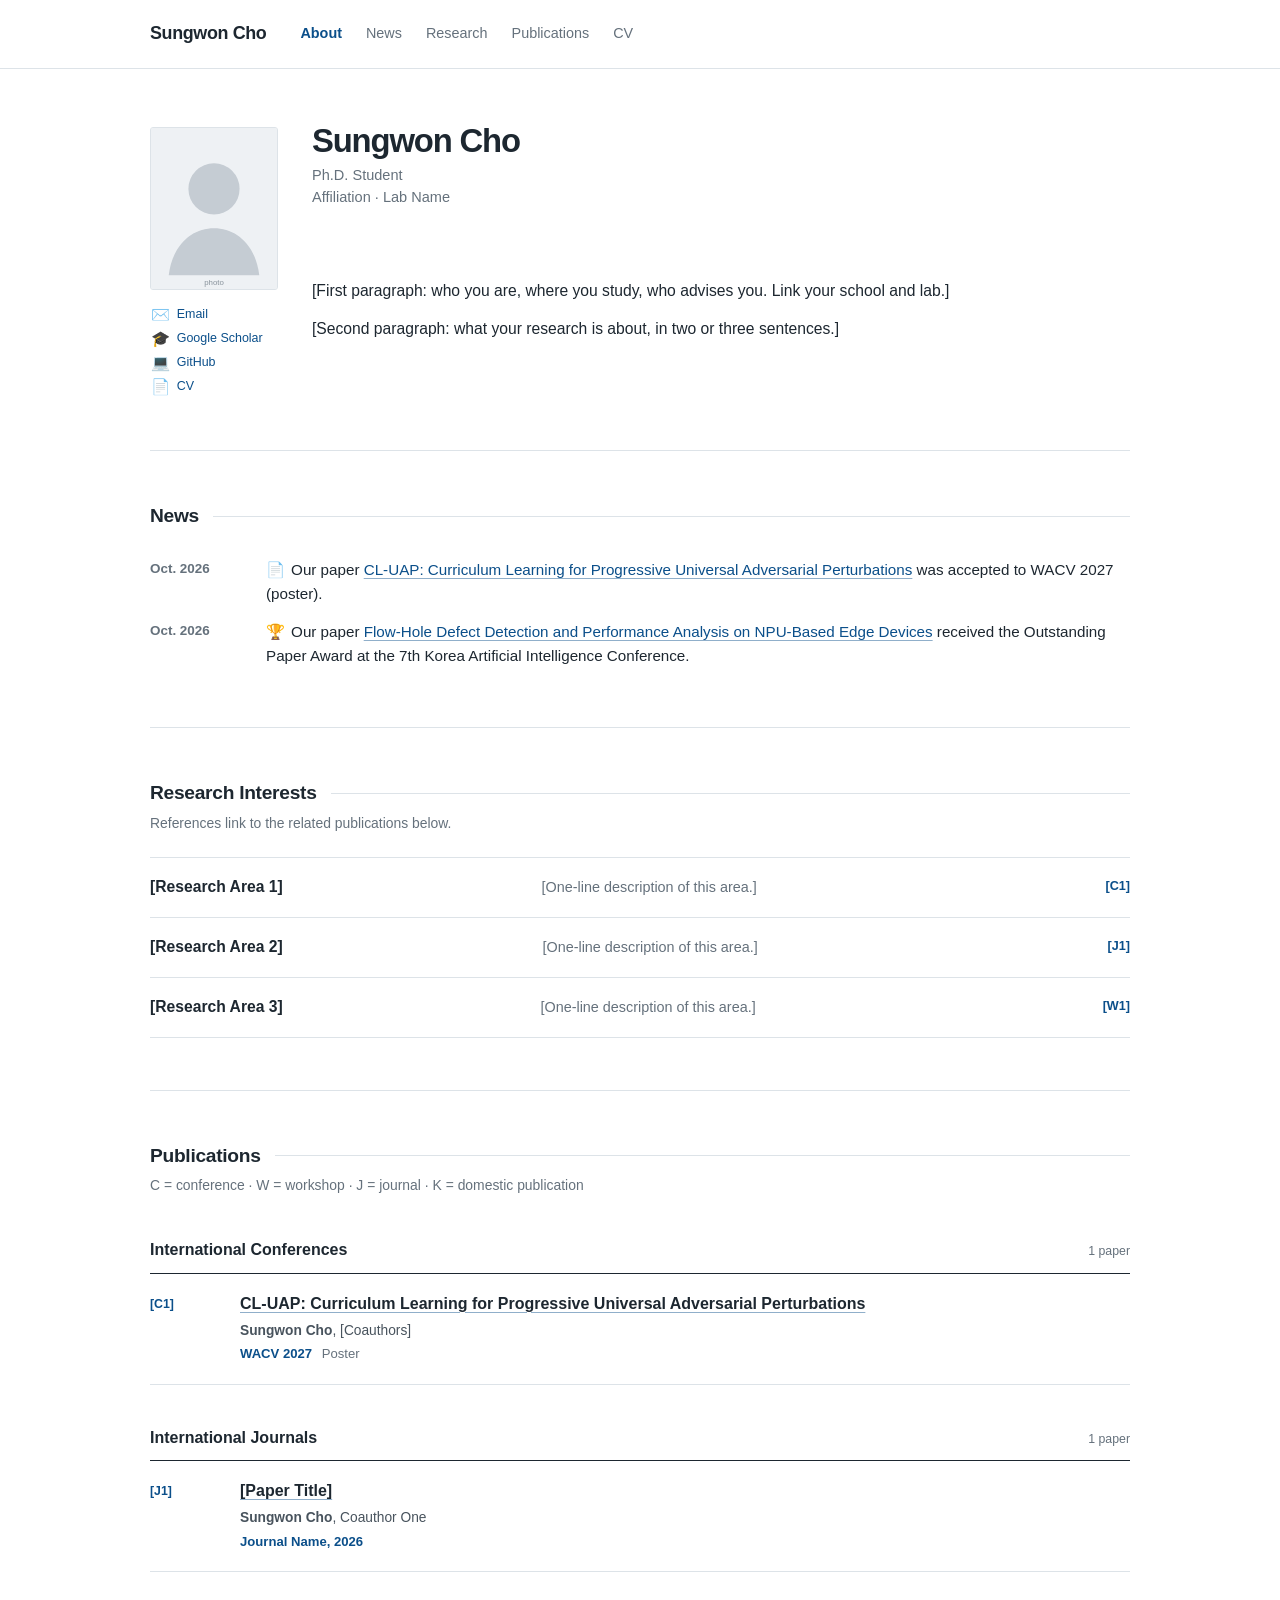
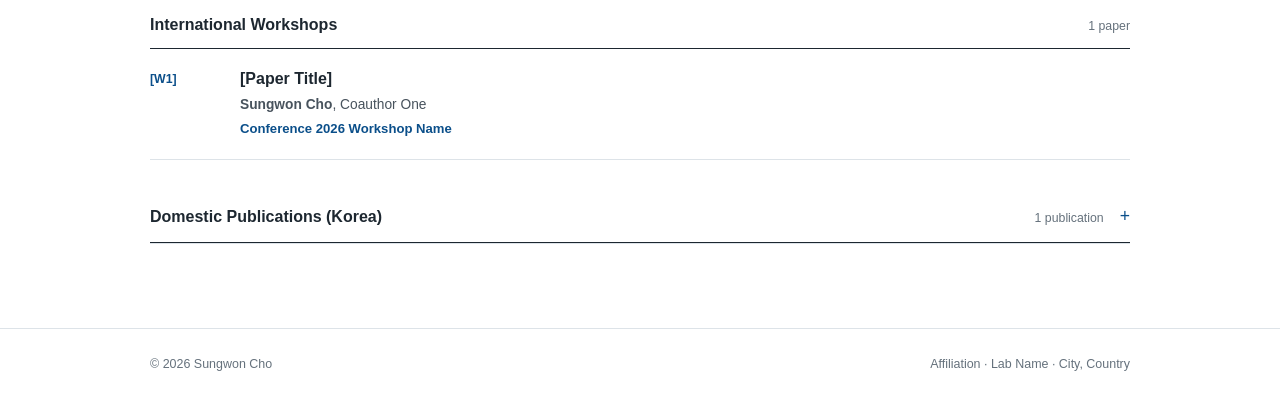
<file: index.html>
<!doctype html>
<html lang="en">
<head>
  <meta charset="utf-8">
  <meta name="viewport" content="width=device-width, initial-scale=1">
  <!--
    ============================================================
    채울 곳 안내 (전부 자리표시자입니다)
    - <title>, meta description/author, og:* : 이름·소속으로 교체
    - canonical / og:url : https://<github-id>.github.io/ 로 교체
    - assets/img/profile.svg : 본인 사진(jpg/png)으로 교체 후 src 수정
    - assets/files/CV.pdf : CV 파일을 이 경로에 두면 링크가 동작함
    - 각 섹션 안의 [대괄호] 텍스트와 "TODO" 주석을 실제 내용으로 교체
    ============================================================
  -->
  <meta name="description" content="[One-sentence description of who you are and what you research.]">
  <meta name="author" content="Sungwon Cho">
  <meta name="theme-color" content="#ffffff">
  <meta property="og:type" content="website">
  <meta property="og:url" content="https://supportcho.github.io/">
  <meta property="og:title" content="Sungwon Cho | Affiliation">
  <meta property="og:description" content="[Short description for link previews.]">
  <meta property="og:image" content="https://supportcho.github.io/assets/img/profile.svg">
  <meta name="twitter:card" content="summary">
  <link rel="canonical" href="https://supportcho.github.io/">
  <link rel="icon" href="assets/img/favicon.svg" type="image/svg+xml">
  <link rel="stylesheet" href="assets/css/style.css">
  <script src="assets/js/main.js" defer></script>
  <title>Sungwon Cho | Affiliation</title>
</head>
<body>
  <a class="skip-link" href="#main">Skip to content</a>

  <header class="site-header">
    <div class="header-inner">
      <a class="site-name" href="#about">Sungwon Cho</a>
      <nav class="site-nav" aria-label="Primary navigation">
        <a href="#about">About</a>
        <a href="#news">News</a>
        <a href="#research">Research</a>
        <a href="#publications">Publications</a>
        <a href="assets/files/CV.pdf" target="_blank" rel="noopener">CV</a>
      </nav>
    </div>
  </header>

  <main class="page-shell" id="main">

    <!-- ===================== About ===================== -->
    <section class="profile-overview section" id="about" aria-labelledby="about-title">
      <div class="profile-rail">
        <!-- TODO: 사진으로 교체. 권장 비율 약 128×164 (세로가 약간 긴 직사각형) -->
        <img class="profile-photo" src="assets/img/profile.svg" width="128" height="164" alt="Portrait of Sungwon Cho">
        <ul class="profile-links" aria-label="Profile links">
          <li><a href="mailto:you@example.ac.kr"><span class="profile-link-icon" aria-hidden="true">&#9993;&#65039;</span><span>Email</span></a></li>
          <li><a href="https://scholar.google.com/" target="_blank" rel="noopener"><span class="profile-link-icon" aria-hidden="true">&#127891;</span><span>Google Scholar</span></a></li>
          <li><a href="https://github.com/supportcho" target="_blank" rel="noopener"><span class="profile-link-icon" aria-hidden="true">&#128187;</span><span>GitHub</span></a></li>
          <li><a href="assets/files/CV.pdf" target="_blank" rel="noopener"><span class="profile-link-icon" aria-hidden="true">&#128196;</span><span>CV</span></a></li>
        </ul>
      </div>
      <div class="profile-heading">
        <h1 id="about-title">Sungwon Cho</h1>
        <p>Ph.D. Student<br>Affiliation &middot; Lab Name</p>
      </div>
      <div class="profile-bio">
        <p>
          [First paragraph: who you are, where you study, who advises you. Link your school and lab.]
        </p>
        <p>
          [Second paragraph: what your research is about, in two or three sentences.]
        </p>
      </div>
    </section>

    <!-- ===================== News ===================== -->
    <section class="section" id="news" aria-labelledby="news-title">
      <div class="section-heading">
        <h2 id="news-title">News</h2>
      </div>
      <ul class="news-list">
        <!-- 최신순. <time datetime="YYYY-MM"> 형식 유지 -->
        <li><time datetime="2026-10">Oct. 2026</time><p><span class="news-icon" aria-hidden="true">📄</span>Our paper <a href="#pub-c1">CL-UAP: Curriculum Learning for Progressive Universal Adversarial Perturbations</a> was accepted to WACV 2027 (poster).</p></li>
        <li><time datetime="2026-10">Oct. 2026</time><p><span class="news-icon" aria-hidden="true">🏆</span>Our paper <a href="#pub-k1">Flow-Hole Defect Detection and Performance Analysis on NPU-Based Edge Devices</a> received the Outstanding Paper Award at the 7th Korea Artificial Intelligence Conference.</p></li>
      </ul>
    </section>

    <!-- ===================== Research ===================== -->
    <section class="section" id="research" aria-labelledby="research-title">
      <div class="section-heading">
        <h2 id="research-title">Research Interests</h2>
        <p class="section-note">References link to the related publications below.</p>
      </div>
      <div class="research-list">
        <!-- TODO: 관심 분야마다 <article> 하나. paper-refs 의 href 는 아래 publication id 와 맞출 것 -->
        <article><h3>[Research Area 1]</h3><p>[One-line description of this area.]</p><p class="paper-refs"><a href="#pub-c1">[C1]</a></p></article>
        <article><h3>[Research Area 2]</h3><p>[One-line description of this area.]</p><p class="paper-refs"><a href="#pub-j1">[J1]</a></p></article>
        <article><h3>[Research Area 3]</h3><p>[One-line description of this area.]</p><p class="paper-refs"><a href="#pub-w1">[W1]</a></p></article>
      </div>
    </section>

    <!-- ===================== Publications ===================== -->
    <section class="section publications" id="publications" aria-labelledby="publications-title">
      <div class="section-heading">
        <h2 id="publications-title">Publications</h2>
        <p class="section-note">C = conference &middot; W = workshop &middot; J = journal &middot; K = domestic publication</p>
      </div>

      <section class="publication-group" aria-labelledby="conference-title">
        <div class="group-heading"><h3 id="conference-title">International Conferences</h3><span>1 paper</span></div>
        <ol class="publication-list">
          <!-- 논문마다 <li class="publication" id="pub-cN"> 하나. 본인 이름은 <strong> 으로. TODO: [C1] 공저자·논문 링크(href="#") 채우기 -->
          <li class="publication" id="pub-c1"><p class="publication-index"><span>[C1]</span></p><div><h4><a href="#" target="_blank" rel="noopener">CL-UAP: Curriculum Learning for Progressive Universal Adversarial Perturbations</a></h4><p><strong>Sungwon Cho</strong>, [Coauthors]</p><p class="venue">WACV 2027 <span>Poster</span></p></div></li>
        </ol>
      </section>

      <section class="publication-group" aria-labelledby="journal-title">
        <div class="group-heading"><h3 id="journal-title">International Journals</h3><span>1 paper</span></div>
        <ol class="publication-list">
          <li class="publication" id="pub-j1"><p class="publication-index"><span>[J1]</span></p><div><h4><a href="#" target="_blank" rel="noopener">[Paper Title]</a></h4><p><strong>Sungwon Cho</strong>, Coauthor One</p><p class="venue">Journal Name, 2026</p></div></li>
        </ol>
      </section>

      <section class="publication-group" aria-labelledby="workshop-title">
        <div class="group-heading"><h3 id="workshop-title">International Workshops</h3><span>1 paper</span></div>
        <ol class="publication-list">
          <li class="publication" id="pub-w1"><p class="publication-index"><span>[W1]</span></p><div><h4>[Paper Title]</h4><p><strong>Sungwon Cho</strong>, Coauthor One</p><p class="venue">Conference 2026 Workshop Name</p></div></li>
        </ol>
      </section>

      <details class="domestic-details">
        <summary><span>Domestic Publications (Korea)</span><span>1 publication</span></summary>
        <ol class="domestic-list">
          <li id="pub-k1"><span>[K1]</span><p><strong>Sungwon Cho</strong>, [Coauthors] &middot; Flow-Hole Defect Detection and Performance Analysis on NPU-Based Edge Devices &middot; The 7th Korea Artificial Intelligence Conference, 2026 &middot; <strong>Outstanding Paper Award</strong></p></li>
        </ol>
      </details>
    </section>

  </main>

  <footer class="site-footer">
    <div><p>&copy; <span data-year>2026</span> Sungwon Cho</p><p>Affiliation &middot; Lab Name &middot; City, Country</p></div>
  </footer>
</body>
</html>
</file>
<file: assets/css/style.css>
/* ------------------------------------------------------------
   Design tokens
   ------------------------------------------------------------ */
:root {
  --ink: #1d2730;        /* body text */
  --muted: #65717c;      /* secondary text */
  --link: #0b4f8a;       /* links / accents */
  --link-dark: #073d6b;
  --line: #dde3e8;       /* hairline rules */
  --soft: #f6f8fa;       /* subtle fills */
  --white: #ffffff;
  --page-width: 980px;
  --header-offset: 92px; /* sticky header height + breathing room */
}

*,
*::before,
*::after { box-sizing: border-box; }

html {
  scroll-behavior: smooth;
  scroll-padding-top: var(--header-offset);
}

body {
  margin: 0;
  color: var(--ink);
  background: var(--white);
  font-family: Inter, -apple-system, BlinkMacSystemFont, "Segoe UI", "Noto Sans KR", Helvetica, Arial, sans-serif;
  font-size: 16px;
  line-height: 1.65;
  -webkit-font-smoothing: antialiased;
}

img { display: block; max-width: 100%; }

a {
  color: var(--link);
  text-decoration: underline;
  text-decoration-color: rgba(11, 79, 138, 0.45);
  text-decoration-thickness: 0.06em;
  text-underline-offset: 0.18em;
}
a:hover { color: var(--link-dark); }

a:focus-visible,
summary:focus-visible {
  outline: 2px solid var(--link);
  outline-offset: 3px;
}

p, h1, h2, h3, h4 { margin-top: 0; }

/* ------------------------------------------------------------
   Skip link (keyboard users)
   ------------------------------------------------------------ */
.skip-link {
  position: fixed;
  top: 10px;
  left: 10px;
  z-index: 100;
  padding: 8px 12px;
  color: var(--white);
  background: var(--link);
  transform: translateY(-160%);
}
.skip-link:focus { transform: translateY(0); }

/* ------------------------------------------------------------
   Header / navigation
   ------------------------------------------------------------ */
.site-header {
  position: sticky;
  top: 0;
  z-index: 20;
  border-bottom: 1px solid var(--line);
  background: rgba(255, 255, 255, 0.96);
  backdrop-filter: blur(8px);
}

.header-inner {
  width: min(calc(100% - 48px), var(--page-width));
  min-height: 68px;
  margin: 0 auto;
  display: flex;
  align-items: center;
  gap: 34px;
}

.site-name {
  color: var(--ink);
  font-size: 1.12rem;
  font-weight: 700;
  letter-spacing: -0.02em;
  text-decoration: none;
  white-space: nowrap;
}
.site-name:hover { color: var(--ink); text-decoration: none; }

.site-nav {
  display: flex;
  align-items: center;
  gap: 24px;
  font-size: 0.9rem;
}
.site-nav a { color: var(--muted); text-decoration: none; }
.site-nav a:hover,
.site-nav a[aria-current="true"] { color: var(--link); text-decoration: none; }
.site-nav a[aria-current="true"] { font-weight: 650; }

/* ------------------------------------------------------------
   Page shell & sections
   ------------------------------------------------------------ */
.page-shell {
  width: min(calc(100% - 48px), var(--page-width));
  margin: 0 auto;
  padding: 58px 0 84px;
}

.section {
  padding-bottom: 52px;
  margin-bottom: 52px;
  border-bottom: 1px solid var(--line);
  scroll-margin-top: var(--header-offset);
}
.section:last-child {
  padding-bottom: 0;
  margin-bottom: 0;
  border-bottom: 0;
}

.section-heading { margin-bottom: 22px; }

/* h2 with a hairline running to the right edge */
.section-heading h2 {
  display: flex;
  align-items: center;
  gap: 14px;
  margin-bottom: 6px;
  font-size: 1.2rem;
  font-weight: 700;
  line-height: 1.35;
  letter-spacing: -0.015em;
}
.section-heading h2::after {
  content: "";
  flex: 1;
  height: 1px;
  background: var(--line);
}

.section-note {
  margin-bottom: 0;
  color: var(--muted);
  font-size: 0.87rem;
}

/* ------------------------------------------------------------
   About: photo rail + heading + bio
   ------------------------------------------------------------ */
.profile-overview {
  display: grid;
  grid-template-columns: 128px minmax(0, 1fr);
  column-gap: 34px;
  row-gap: 14px;
  align-items: start;
}

.profile-rail {
  grid-column: 1;
  grid-row: 1 / span 2;
  width: 128px;
}

.profile-photo {
  width: 128px;
  max-width: 128px;
  height: auto;
  border: 1px solid var(--line);
  border-radius: 3px;
  background: var(--soft);
}

.profile-heading { grid-column: 2; }
.profile-heading h1 {
  margin: -5px 0 4px;
  font-size: 2.05rem;
  line-height: 1.18;
  letter-spacing: -0.035em;
}
.profile-heading p {
  margin: 0;
  color: var(--muted);
  font-size: 0.91rem;
  line-height: 1.5;
}

.profile-bio { grid-column: 2; min-width: 0; }
.profile-bio > p {
  max-width: 770px;
  margin-bottom: 12px;
  font-size: 0.98rem;
  line-height: 1.7;
}
.profile-bio > p:last-of-type { margin-bottom: 0; }

.profile-links {
  display: grid;
  margin: 12px 0 0;
  padding: 0;
  list-style: none;
  font-size: 0.78rem;
  line-height: 1.35;
}
.profile-links a {
  display: flex;
  align-items: center;
  gap: 6px;
  width: fit-content;
  min-height: 24px;
  text-decoration: none;
}
.profile-link-icon {
  flex: 0 0 1.35em;
  width: 1.35em;
  text-align: center;
  font-size: 0.96rem;
  line-height: 1;
}

/* ------------------------------------------------------------
   News
   ------------------------------------------------------------ */
.news-list { margin: 0; padding: 0; list-style: none; }
.news-list li {
  display: grid;
  grid-template-columns: 96px minmax(0, 1fr);
  gap: 20px;
  padding: 7px 0;
}
.news-list time {
  color: var(--muted);
  font-size: 0.84rem;
  font-weight: 600;
  white-space: nowrap;
}
.news-list p { margin: 0; font-size: 0.95rem; line-height: 1.58; }
.news-icon { display: inline-block; width: 1.65em; text-align: left; }

/* ------------------------------------------------------------
   Research interests
   ------------------------------------------------------------ */
.research-list { border-top: 1px solid var(--line); }
.research-list article {
  display: grid;
  grid-template-columns: minmax(190px, 0.82fr) minmax(0, 1.2fr) auto;
  gap: 20px;
  align-items: start;
  padding: 18px 0;
  border-bottom: 1px solid var(--line);
}
.research-list h3 { margin: 0; font-size: 0.98rem; line-height: 1.45; }
.research-list article > p:not(.paper-refs) {
  margin: 0;
  color: var(--muted);
  font-size: 0.9rem;
  line-height: 1.55;
}
.paper-refs {
  margin: 0;
  font-size: 0.79rem;
  font-weight: 650;
  line-height: 1.6;
  white-space: nowrap;
}
.paper-refs a { text-decoration: none; }

/* ------------------------------------------------------------
   Publications
   ------------------------------------------------------------ */
.publication-group { margin-top: 42px; }

.group-heading {
  display: flex;
  align-items: baseline;
  justify-content: space-between;
  gap: 16px;
  padding-bottom: 11px;
  border-bottom: 1px solid var(--ink);
}
.group-heading h3 { margin: 0; font-size: 1rem; line-height: 1.4; }
.group-heading span { color: var(--muted); font-size: 0.77rem; white-space: nowrap; }

.publication-list { margin: 0; padding: 0; list-style: none; }

.publication {
  position: relative;
  display: grid;
  grid-template-columns: 74px minmax(0, 1fr);
  gap: 16px;
  padding: 19px 0 20px;
  border-bottom: 1px solid var(--line);
  scroll-margin-top: var(--header-offset);
}

.publication-index {
  display: flex;
  flex-wrap: wrap;
  gap: 3px;
  margin: 1px 0 0;
  color: var(--link);
  font-size: 0.77rem;
  font-weight: 700;
}

.publication h4 {
  margin-bottom: 5px;
  font-size: 1rem;
  font-weight: 650;
  line-height: 1.42;
  overflow-wrap: anywhere;
}
.publication h4 a { color: var(--ink); }
.publication h4 a:hover { color: var(--link); }

.publication div > p {
  margin-bottom: 3px;
  color: #48535d;
  font-size: 0.86rem;
  line-height: 1.5;
}
.publication .venue {
  margin-bottom: 0;
  color: var(--link);
  font-size: 0.82rem;
  font-weight: 600;
}
.publication .venue span {
  margin-left: 6px;
  color: var(--muted);
  font-weight: 400;
}

/* Collapsible domestic publications */
.domestic-details {
  margin-top: 42px;
  border-bottom: 1px solid var(--line);
}
.domestic-details summary {
  display: flex;
  align-items: baseline;
  justify-content: space-between;
  gap: 16px;
  padding: 0 0 11px;
  border-bottom: 1px solid var(--ink);
  cursor: pointer;
  list-style: none;
  font-size: 1rem;
  font-weight: 700;
}
.domestic-details summary::-webkit-details-marker { display: none; }
.domestic-details summary::before {
  content: "+";
  order: 3;
  color: var(--link);
  font-size: 1.1rem;
  font-weight: 400;
}
.domestic-details[open] summary::before { content: "\2212"; }
.domestic-details summary span:nth-child(2) {
  margin-left: auto;
  color: var(--muted);
  font-size: 0.77rem;
  font-weight: 400;
  white-space: nowrap;
}

.domestic-list { margin: 0; padding: 0; list-style: none; }
.domestic-list li {
  display: grid;
  grid-template-columns: 52px minmax(0, 1fr);
  gap: 14px;
  padding: 14px 0;
  border-bottom: 1px solid var(--line);
  scroll-margin-top: var(--header-offset);
}
.domestic-list li:last-child { border-bottom: 0; }
.domestic-list li > span { color: var(--link); font-size: 0.76rem; font-weight: 700; }
.domestic-list p {
  margin: 0;
  color: #48535d;
  font-size: 0.84rem;
  line-height: 1.5;
  overflow-wrap: anywhere;
}
.domestic-list a { color: var(--ink); font-weight: 600; }
.domestic-list a:hover { color: var(--link); }

/* ------------------------------------------------------------
   Footer
   ------------------------------------------------------------ */
.site-footer { border-top: 1px solid var(--line); }
.site-footer > div {
  width: min(calc(100% - 48px), var(--page-width));
  margin: 0 auto;
  padding: 25px 0 32px;
  display: flex;
  justify-content: space-between;
  gap: 20px;
  color: var(--muted);
  font-size: 0.78rem;
}
.site-footer p { margin: 0; }

/* ------------------------------------------------------------
   Responsive
   ------------------------------------------------------------ */
@media (max-width: 820px) {
  .research-list article { grid-template-columns: 1fr; gap: 7px; }
  .paper-refs { white-space: normal; }
}

@media (max-width: 680px) {
  html { scroll-padding-top: 24px; }

  .site-header { position: static; }
  .header-inner {
    width: min(calc(100% - 32px), var(--page-width));
    min-height: 92px;
    padding: 11px 0 9px;
    flex-direction: column;
    align-items: flex-start;
    justify-content: center;
    gap: 6px;
  }
  .site-nav {
    width: 100%;
    gap: 18px;
    overflow-x: auto;
    padding-bottom: 2px;
    font-size: 0.84rem;
    scrollbar-width: none;
  }
  .site-nav::-webkit-scrollbar { display: none; }
  .site-nav a { flex: 0 0 auto; }

  .page-shell {
    width: min(calc(100% - 32px), var(--page-width));
    padding: 34px 0 64px;
  }

  .profile-overview {
    grid-template-columns: 104px minmax(0, 1fr);
    column-gap: 20px;
    row-gap: 24px;
  }
  .profile-rail { grid-row: 1; width: 104px; }
  .profile-photo { width: 104px; max-width: 104px; }
  .profile-heading h1 { margin-top: -3px; font-size: 1.65rem; }
  .profile-bio { grid-column: 1 / -1; }
  .profile-links { margin-top: 10px; font-size: 0.74rem; }

  .section { padding-bottom: 44px; margin-bottom: 44px; scroll-margin-top: 24px; }
  .publication,
  .domestic-list li { scroll-margin-top: 24px; }

  .site-footer > div {
    width: min(calc(100% - 32px), var(--page-width));
    flex-direction: column;
    gap: 2px;
  }
}

@media (max-width: 520px) {
  .profile-overview { column-gap: 16px; }
  .profile-heading h1 { font-size: 1.45rem; }
  .profile-heading p { font-size: 0.8rem; }
  .profile-links { font-size: 0.72rem; }
  .profile-links a { gap: 4px; white-space: nowrap; }
  .profile-link-icon { flex-basis: 1.2em; width: 1.2em; }
  .profile-bio > p { font-size: 0.94rem; }

  .news-list li { grid-template-columns: 1fr; gap: 1px; padding: 8px 0; }

  .publication { grid-template-columns: 1fr; gap: 7px; }
  .publication-index { margin: 0; }
  .publication .venue span { display: block; margin-left: 0; }

  .group-heading,
  .domestic-details summary { align-items: flex-start; }
  .domestic-details summary span:nth-child(2) { display: none; }
  .domestic-list li { grid-template-columns: 44px minmax(0, 1fr); gap: 10px; }
}

@media print {
  .site-header,
  .site-footer,
  .profile-links { display: none; }
  .page-shell { width: 100%; display: block; padding: 0; }
  .profile-overview { grid-template-columns: 104px minmax(0, 1fr); column-gap: 24px; }
  .profile-rail { width: 104px; }
  .profile-photo { width: 104px; max-width: 104px; }
  .section { break-inside: avoid; }
}

@media (prefers-reduced-motion: reduce) {
  html { scroll-behavior: auto; }
}
</file>
